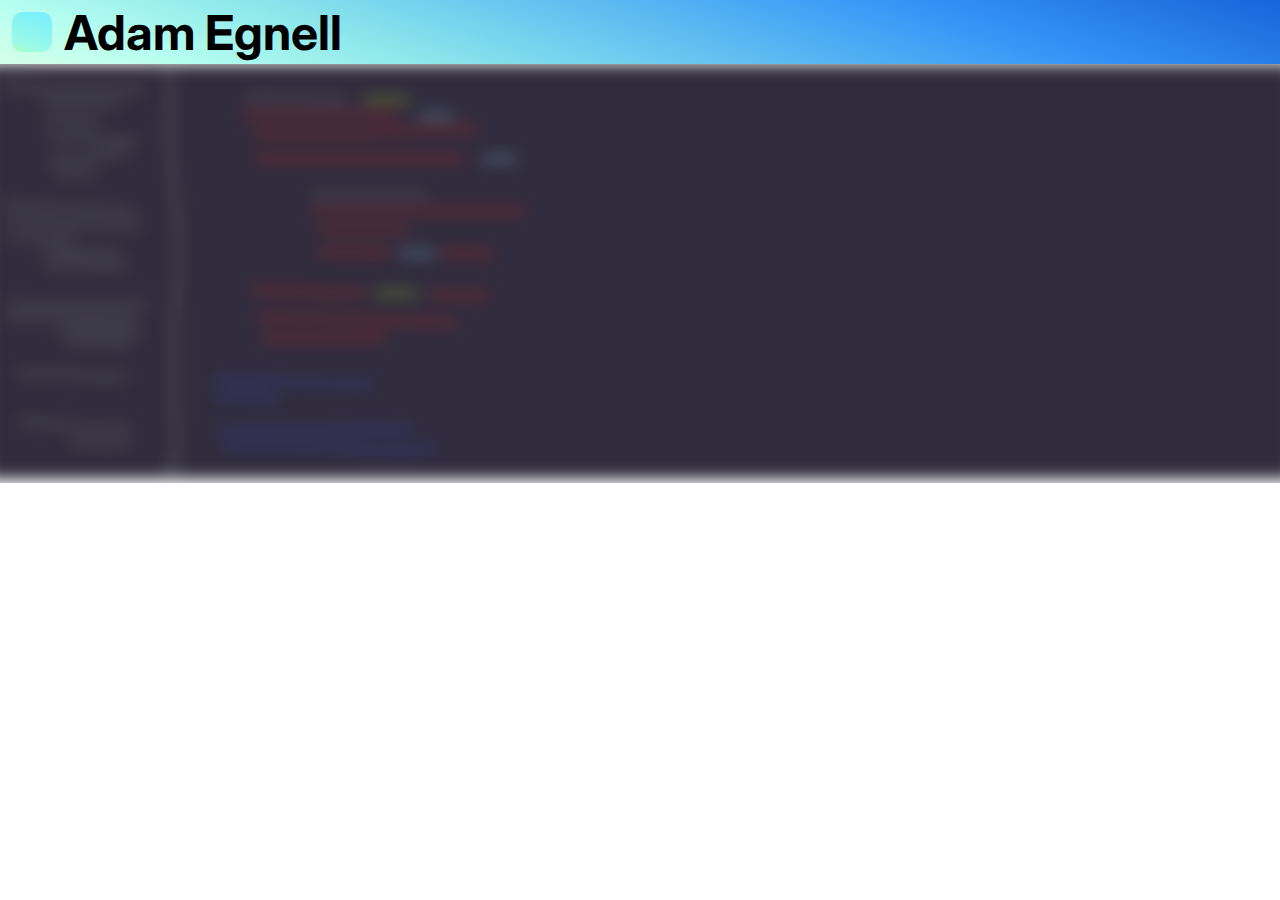
<file: index.html>
<!DOCTYPE html>
<html lang="en">
<head>
    <meta charset="UTF-8">
    <meta http-equiv="X-UA-Compatible" content="IE=edge">
    <meta name="viewport" content="width=device-width, initial-scale=1.0">
    <link rel="stylesheet" href="style.css">
    <script defer src="main.js"></script>
    <link rel="preconnect" href="https://fonts.googleapis.com">
    <link rel="preconnect" href="https://fonts.gstatic.com" crossorigin>
    <link href="https://fonts.googleapis.com/css2?family=Inter:wght@600;700&family=Lora&family=Roboto&display=swap"
        rel="stylesheet">
    <link rel="stylesheet" href="https://use.fontawesome.com/releases/v5.15.3/css/all.css"
    integrity="sha384-SZXxX4whJ79/gErwcOYf+zWLeJdY/qpuqC4cAa9rOGUstPomtqpuNWT9wdPEn2fk" crossorigin="anonymous">
    <title>Adam Egnell</title>
</head>
<body>
    <header>
        <nav>
            <button onclick="dropDownClick()" class="dropDownButton"><i class="fa fa-bars" aria-hidden="true"></i></button>
        </nav>
        <h1>Adam Egnell</h1>
    </header>
    <div class="dropDownContent" id="dropDown">
        <a href="index.html">Start</a>
        <a href="cv.html">CV</a>
        <a href="högskola.html">Högskola</a>
    </div>
    <main>
        <div class="banner"><img src="programmering.png" alt="Suddig bild av kod"></div>
    </main>
</body>
</html>
</file>
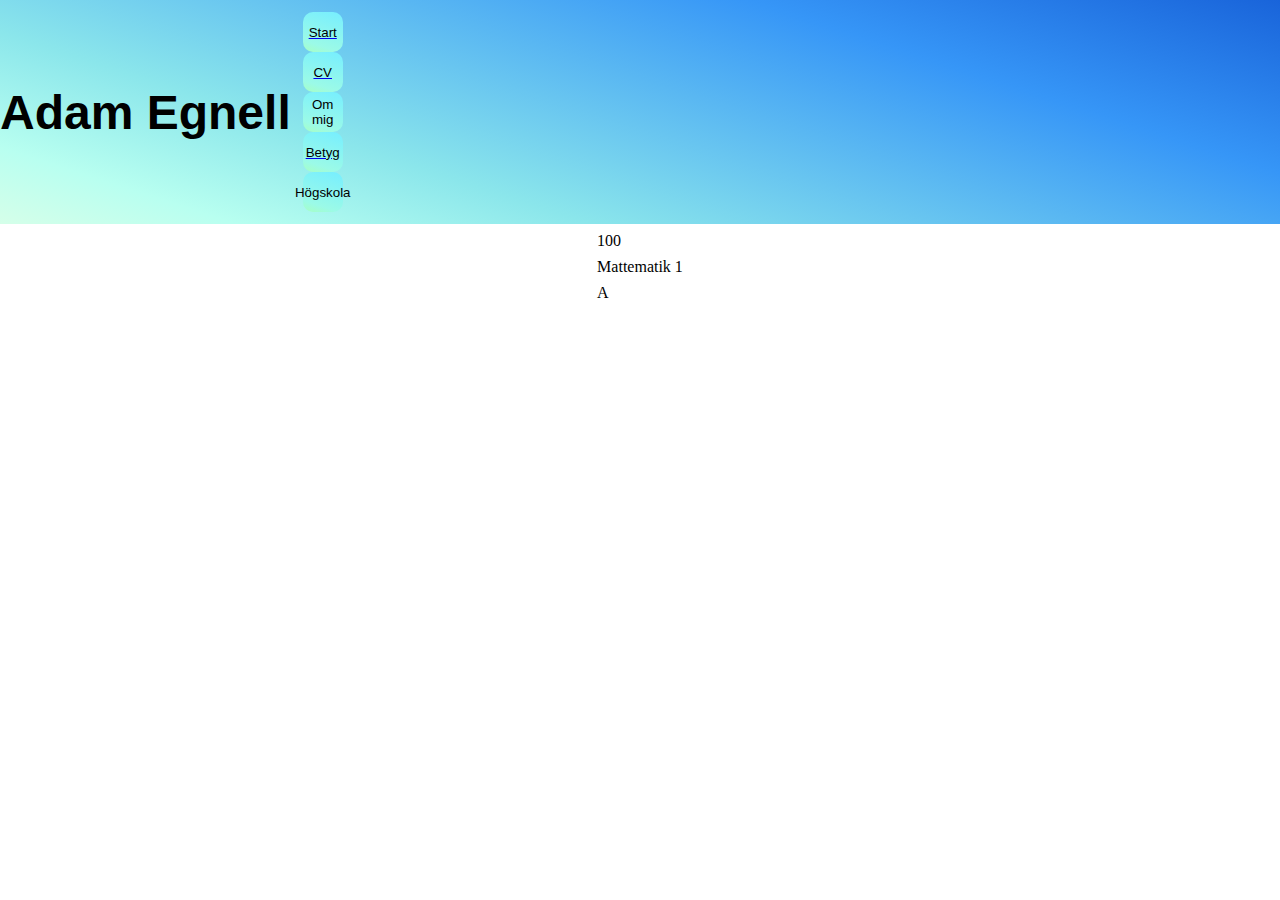
<file: betyg.html>
<!DOCTYPE html>
<html lang="en">
<head>
    <meta charset="UTF-8">
    <meta http-equiv="X-UA-Compatible" content="IE=edge">
    <meta name="viewport" content="width=device-width, initial-scale=1.0">
    <link rel="stylesheet" href="style.css">
    <link rel="preconnect" href="https://fonts.googleapis.com">
    <link rel="preconnect" href="https://fonts.gstatic.com" crossorigin>
    <link href="https://fonts.googleapis.com/css2?family=Roboto&display=swap" rel="stylesheet">
    <title>Adam Egnell</title>
</head>
<body>
    <header>
        <h1>Adam Egnell</h1>
        <nav>
            <a href="index.html"><button>Start</button></a>
            <a href="cv.html"><button>CV</button></a>
            <button>Om mig</button>
            <a href="betyg.html"><button>Betyg</button></a>
            <button>Högskola</button>
        </nav>
    </header>
    <main>
        <div class="betyg-lista">
            <div class="betyg-column">
                <p>100</p>
                <p>Mattematik 1</p>
                <p>A</p>
            </div>
        </div>
    </main>
    
</body>
</html>
</file>
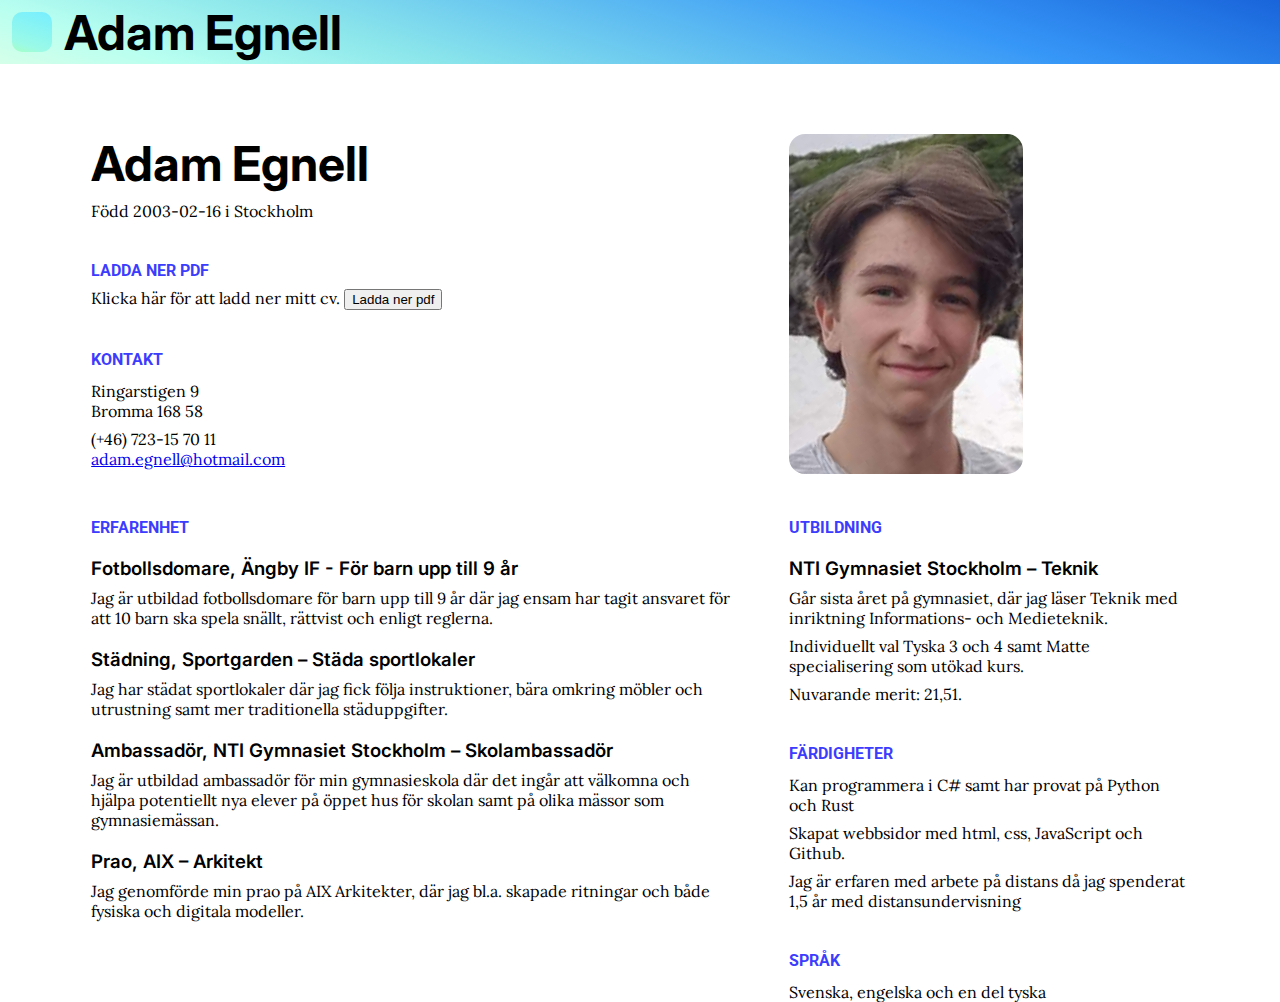
<file: cv.html>
<!DOCTYPE html>
<html lang="en">
<head>
    <meta charset="UTF-8">
    <meta http-equiv="X-UA-Compatible" content="IE=edge">
    <meta name="viewport" content="width=device-width, initial-scale=1.0">
    <link rel="stylesheet" href="style.css">
    <script defer src="main.js"></script>
    <link rel="preconnect" href="https://fonts.googleapis.com">
    <link rel="preconnect" href="https://fonts.gstatic.com" crossorigin>
    <link href="https://fonts.googleapis.com/css2?family=Inter:wght@600;700&family=Lora&family=Roboto&display=swap"
        rel="stylesheet">
    <link rel="stylesheet" href="https://use.fontawesome.com/releases/v5.15.3/css/all.css"
    integrity="sha384-SZXxX4whJ79/gErwcOYf+zWLeJdY/qpuqC4cAa9rOGUstPomtqpuNWT9wdPEn2fk" crossorigin="anonymous">
    <title>Adam Egnell</title>
</head>
<body>
    <header>
        <nav>
            <button onclick="dropDownClick()" class="dropDownButton"><i class="fa fa-bars" aria-hidden="true"></i></button>
        </nav>
        <h1>Adam Egnell</h1>
    </header>
    <div class="dropDownContent" id="dropDown">
        <a href="index.html">Start</a>
        <a href="cv.html">CV</a>
        <a href="högskola.html">Högskola</a>
    </div>
    <main>
        <div class="column">
            <div class="left">
                <h1>Adam Egnell</h1>
                <p>Född 2003-02-16 i Stockholm</p>
                <h2>LADDA NER PDF</h2>
                <p>Klicka här för att ladd ner mitt cv.
                    <a href="Adam Egnell - CV.pdf" download="Adam Egnell - CV">
                        <button>Ladda ner pdf</button>
                    </a>
                </p>
                <h2>KONTAKT</h2>
                <div class="p-div">
                    <p>Ringarstigen 9 <br> Bromma 168 58</p>
                    <p>(+46) 723-15 70 11 <br>
                    <a href="mailto: adam.egnell@hotmail.com">
                        adam.egnell@hotmail.com
                    </a>
                    </p>
                </div>
            </div>

            <div class="right">
                <img src="Profil.jpg" alt="Bild på mig">
            </div>

            
            <div class="left">
                <h2>ERFARENHET</h2>
                <h3>Fotbollsdomare, Ängby IF - För barn upp till 9 år</h3>
                <p>Jag är utbildad fotbollsdomare för barn upp till 9 år där jag ensam har tagit ansvaret för att 10 barn ska spela snällt,
                rättvist och enligt reglerna.</p>
                <h3>Städning, Sportgarden – Städa sportlokaler</h3>
                <p>Jag har städat sportlokaler där jag fick följa instruktioner, bära omkring möbler och utrustning samt mer traditionella
                städuppgifter.</p>
                <h3>Ambassadör, NTI Gymnasiet Stockholm – Skolambassadör</h3>
                <p>Jag är utbildad ambassadör för min gymnasieskola där det ingår att välkomna och hjälpa potentiellt nya elever på öppet
                hus för skolan samt på olika mässor som gymnasiemässan.</p>
                <h3>Prao, AIX – Arkitekt</h3>
                <p>Jag genomförde min prao på AIX Arkitekter, där jag bl.a. skapade ritningar och både fysiska och digitala modeller.</p>
                
            </div>
            <div class="right">
                <h2>UTBILDNING</h2>
                <h3>NTI Gymnasiet Stockholm – Teknik</h3>
                <p>Går sista året på gymnasiet, där jag läser Teknik med inriktning Informations- och Medieteknik.</p>
                <p>Individuellt val Tyska 3 och 4 samt Matte specialisering som utökad kurs.</p>
                <p>Nuvarande merit: 21,51.</p>

                <h2>FÄRDIGHETER</h2>
                <div class="p-div">
                    <p>Kan programmera i C# samt har provat på Python och Rust</p>
                    <p>Skapat webbsidor med html, css, JavaScript och Github.</p>
                    <p>Jag är erfaren med arbete på distans då jag spenderat 1,5 år med distansundervisning</p>
                </div>
                <h2>SPRÅK</h2>
                <div class="p-div">
                    <p>Svenska, engelska och en del tyska</p>
                </div>
            </div>
        </div>
    </main>
</body>
</html>
</file>
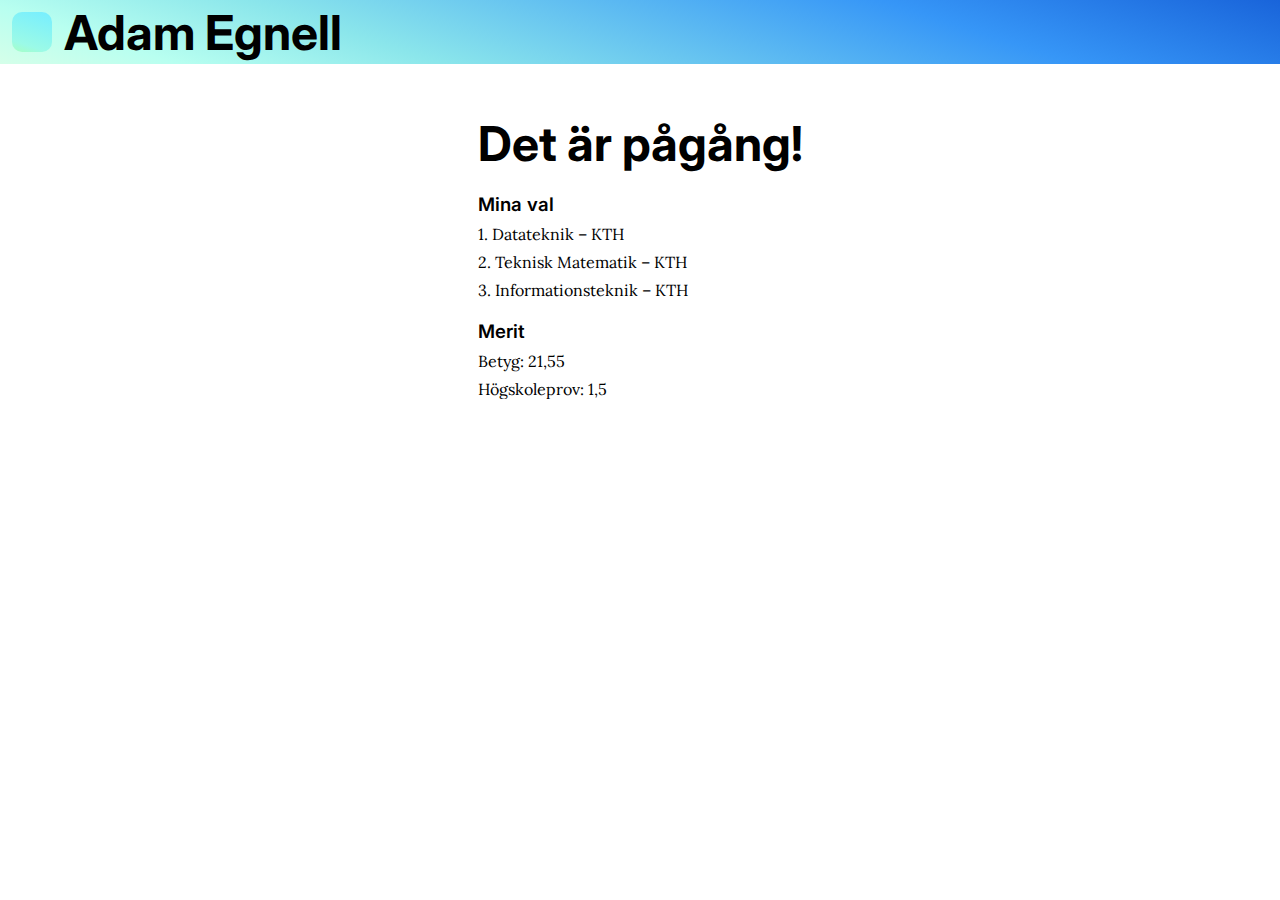
<file: högskola.html>
<!DOCTYPE html>
<html lang="en">
<head>
    <meta charset="UTF-8">
    <meta http-equiv="X-UA-Compatible" content="IE=edge">
    <meta name="viewport" content="width=device-width, initial-scale=1.0">
    <link rel="stylesheet" href="style.css">
    <script defer src="main.js"></script>
    <link rel="preconnect" href="https://fonts.googleapis.com">
    <link rel="preconnect" href="https://fonts.gstatic.com" crossorigin>
    <link href="https://fonts.googleapis.com/css2?family=Inter:wght@600;700&family=Lora&family=Roboto&display=swap"
        rel="stylesheet">
    <link rel="stylesheet" href="https://use.fontawesome.com/releases/v5.15.3/css/all.css"
    integrity="sha384-SZXxX4whJ79/gErwcOYf+zWLeJdY/qpuqC4cAa9rOGUstPomtqpuNWT9wdPEn2fk" crossorigin="anonymous">
    <title>Adam Egnell</title>
</head>
<body>
    <header>
        <nav>
            <button onclick="dropDownClick()" class="dropDownButton"><i class="fa fa-bars" aria-hidden="true"></i></button>
        </nav>
        <h1>Adam Egnell</h1>
    </header>
    <div class="dropDownContent" id="dropDown">
        <a href="index.html">Start</a>
        <a href="cv.html">CV</a>
        <a href="högskola.html">Högskola</a>
    </div>
    <main>
        <div class="högskola">
            <h1>Det är pågång!</h1>
            <h3>Mina val</h3>
            <p>1. Datateknik – KTH</p>
            <p>2. Teknisk Matematik – KTH</p>
            <p>3. Informationsteknik – KTH</p>
            <h3>Merit</h3>
            <p>Betyg: 21,55</p>
            <p>Högskoleprov: 1,5</p>
        </div>
    </main>
</body>
</html>
</file>
<file: style.css>
* {
    margin: 0;
}

h1 {
    font-weight: 700;
    font-size: 3rem;
    font-family:"Inter", sans-serif;
}

h2 {
    margin-top: 40px;
    color: rgb(60, 60, 255);
    font-size: 1rem;
    font-family: "Roboto", sans-serif;
}

h3 {
    margin-top: 20px;
    font-family:"Inter", sans-serif;
    font-weight: 600;
}

p {
    margin-top: 8px;
    font-family:"Lora",serif;
}

.dropDownContent a {
    margin: 10px;
    font-family:"Inter", sans-serif;
    font-weight: 600;
    text-decoration: none;
    color: black;
}

a:hover {
    text-decoration: underline;
}

header {
    background: rgb(213,255,233);
    background: linear-gradient(18deg, rgba(213,255,233,1) 0%, rgba(184,255,240,1) 12%, rgba(139,230,235,1) 30%, rgba(54,150,247,1) 73%, rgba(25,100,218,1) 100%);
    display: flex;
    align-items: center;
}

header h1 {
    color: black;
}

header nav {
    margin: 12px;
}


header nav button {
    background: rgb(167,255,195);
background: linear-gradient(18deg, rgba(167,255,195,1) 0%, rgba(155,250,231,1) 22%, rgba(118,238,255,1) 100%);
    display: flex;
    align-items: center;
    justify-content: center;
    width: 40px;
    height: 40px;
    border-radius: 10px;
    border: none;
    padding: 0;
}

header nav button:hover {
    background: rgb(167,255,193);
    background: linear-gradient(18deg, rgba(167,255,193,1) 0%, rgba(143,211,223,1) 35%, rgba(118,164,255,1) 100%);
}


.dropDownContent {
    display: none;
    position: absolute;

    background: rgb(221,255,232);
    background: linear-gradient(90deg, rgba(221,255,232,1) 0%, rgba(184,255,240,1) 100%);
    border-radius: 5px;
    margin: 5px;
    padding: 10px;
    z-index: 100;
}

.showDropDown {
    display: grid;
  }


main {
    padding: 0 5vw;
    display: flex;
    justify-content: center;
    overflow:hidden;
    display: flex;
    flex-wrap: wrap;
}


.högskola {
    margin-top: 50px;
}


.column {
    display: flex;
    flex-wrap: wrap;
    justify-content: center;
    gap: 5%;
    margin-top: 50px;
}

.left {
    flex: 1 1 60%;
    max-width: 40rem;
}

.right {
    flex: 1 1 35%;
    max-width: 25rem;
}

.column h1 {
    margin-top: 20px;
}

.p-div {
    margin-top: 12px;
}


.column img {
    margin-top: 20px;
    border-radius: 1rem;
    max-width:30vw;
    min-width: 10rem;
}




.banner img {
    filter: blur(8px);
    -webkit-filter: blur(8px);
    width: calc(100vw + 32px);
    left: -16px;
    top: -32px;
}
</file>
